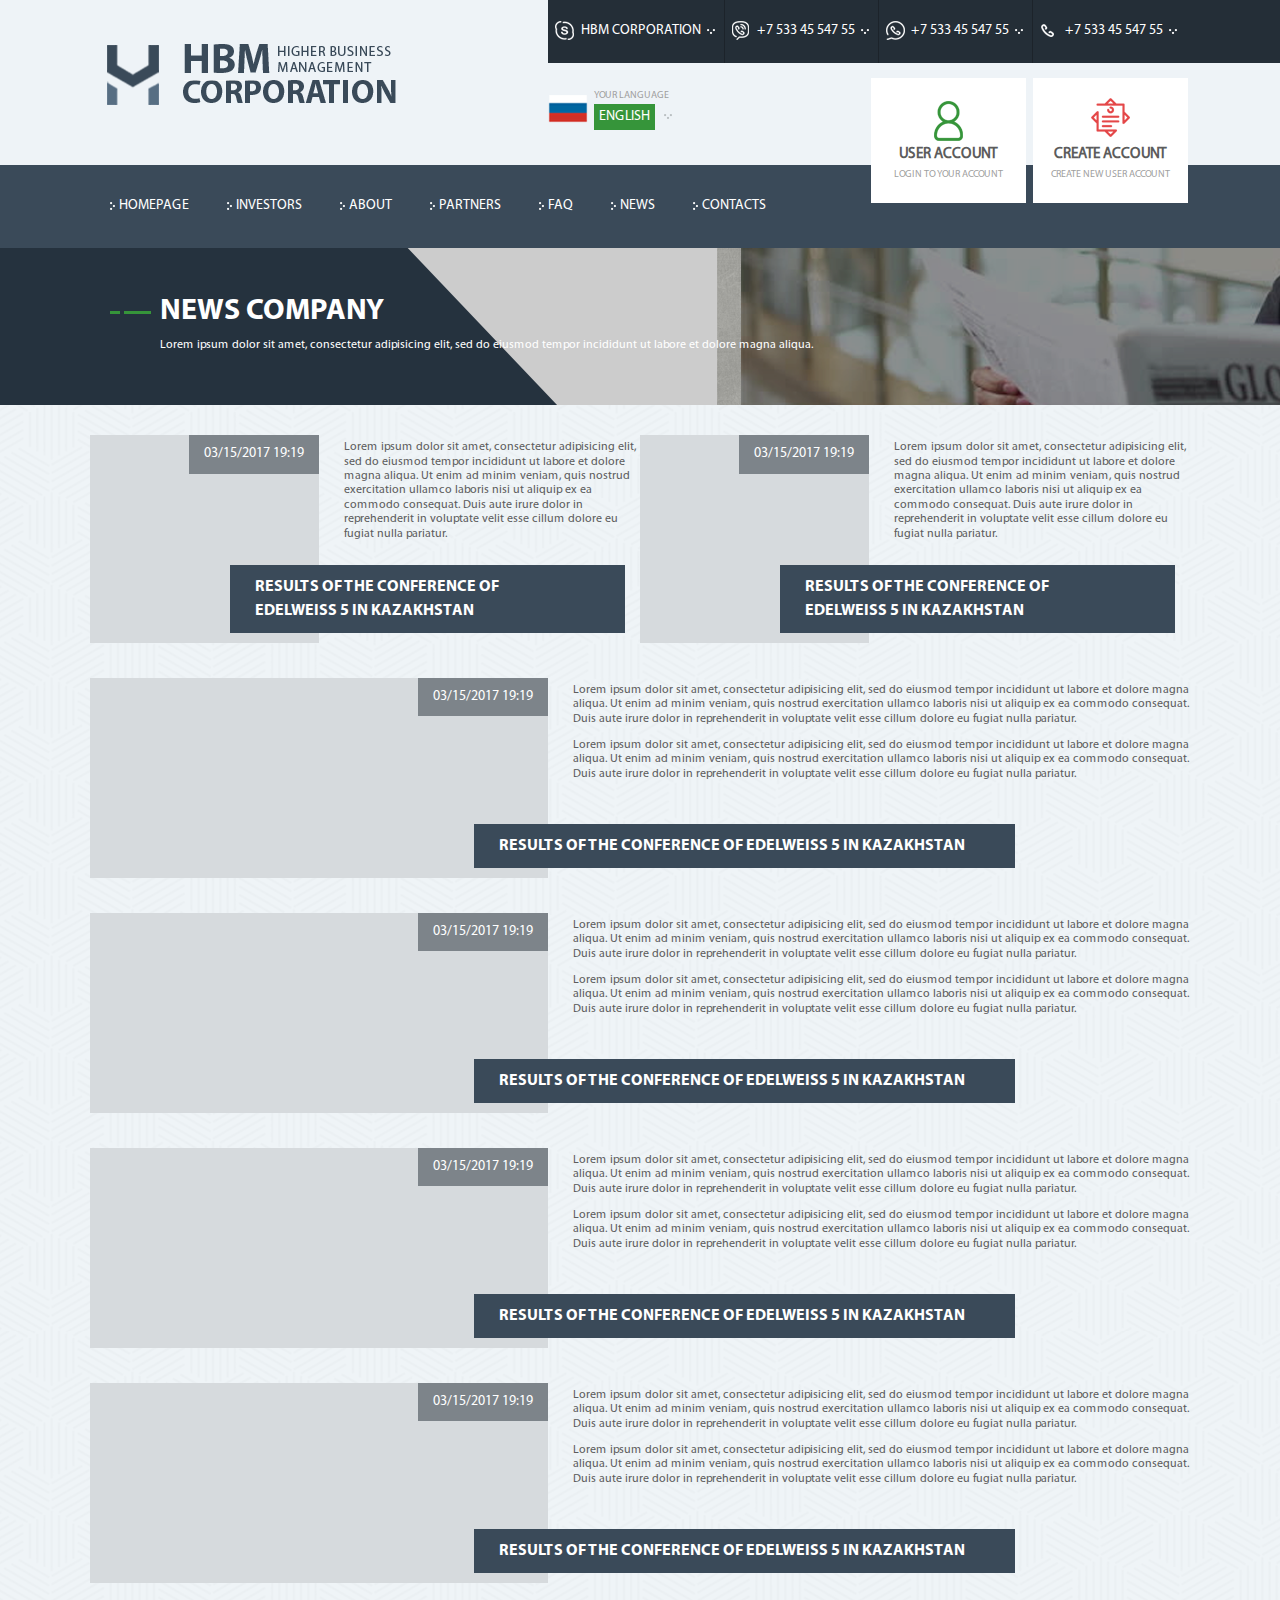
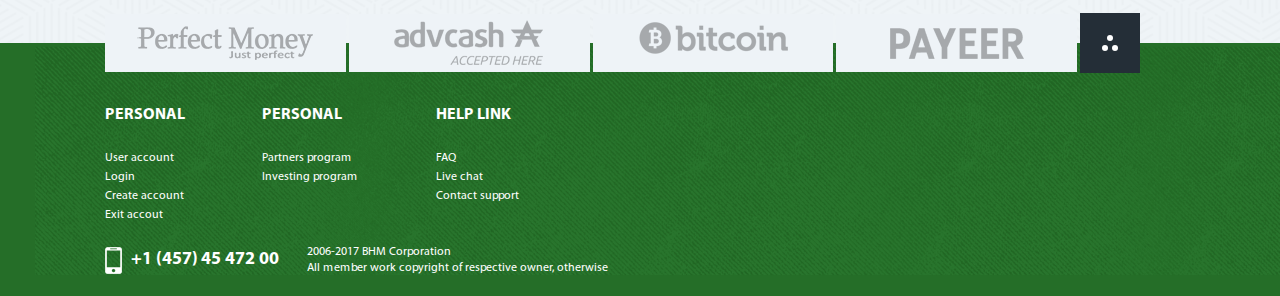
<file: index.html>
<!DOCTYPE html>
<!--[if lt IE 7 ]><html class="ie ie6" lang="en"> <![endif]-->
<!--[if IE 7 ]><html class="ie ie7" lang="en"> <![endif]-->
<!--[if IE 8 ]><html class="ie ie8" lang="en"> <![endif]-->
<!--[if (gte IE 9)|!(IE)]><!--><html lang="ru"> <!--<![endif]-->

<head>

	<meta charset="utf-8">

	<title>Главная</title>
	<meta name="description" content="">

	<link rel="shortcut icon" href="img/favicon/favicon.ico" type="image/x-icon">
	<link rel="apple-touch-icon" href="img/favicon/apple-touch-icon.png">
	<link rel="apple-touch-icon" sizes="72x72" href="img/favicon/apple-touch-icon-72x72.png">
	<link rel="apple-touch-icon" sizes="114x114" href="img/favicon/apple-touch-icon-114x114.png">

	<meta http-equiv="X-UA-Compatible" content="IE=edge">
	<meta name="viewport" content="width=device-width, initial-scale=1, maximum-scale=1">

	<link rel="stylesheet" href="css/bootstrap-grid.min.css">

	<link rel="stylesheet" href="css/fonts.css">
	<link rel="stylesheet" href="css/main.css">
	<link rel="stylesheet" href="css/media.css">

</head>

<body>


	<header id="header">
		<div id="header_main">
			<div class="container">
				<div class="row">
					<div class="col-md-5">
						<div class="header_logo">
							<img src="img/logo.png" alt="">
						</div>
					</div>
					<div class="col-md-7 paddingNull">
						<div class="header_right">

							<div class="header_contact">
								<ul>
									<li>
										<div class="header_contact_0">
											HBM CORPORATION
										</div>
										<div class="header_contact_1 skype_contact">
											<span>HBM CORPORATION</span>
											<div class="btn_wrap">
												<button>CALL SKYPE</button>
												<button>ADD THIS SKYPE</button>
											</div>
										</div>
									</li>
									<li>
										<div class="header_contact_0">
											+7 533 45 547 55
										</div>
										<div class="header_contact_1 phone_contact">
											<span>+7 533 45 547 55</span>
										</div>
									</li>
									<li>
										<div class="header_contact_0">
											+7 533 45 547 55
										</div>
										<div class="header_contact_1 phone_contact">
											<span>+7 533 45 547 55</span>
										</div>
									</li>
									<li>
										<div class="header_contact_0">
											+7 533 45 547 55
										</div>
										<div class="header_contact_1 phone_contact">
											<span>+7 533 45 547 55</span>
											<span>+7 533 45 547 55</span>
										</div>
									</li>
								</ul>
							</div>

							<div class="header_lang">
								<div class="img_lang">
									<img src="img/rus.png" alt="">
								</div>
								<div class="btn_lang">
									<span>YOUR LANGUAGE</span>
									<button>English</button>
								</div>
							</div>

							<div class="header_login">
								<div class="header_login_item header_user_acc">
									<a href="">
										<div class="img_log"></div>
										<b>User Account</b>
										<span>login to your account</span>
									</a>
								</div>
								<div class="header_login_item header_create_acc">
									<a href="">
										<div class="img_log"></div>
										<b>Create Account</b>
										<span>Create new user account</span>
									</a>
								</div>
							</div>

						</div>
					</div>
				</div>
			</div>

		</div>

		<div id="header_menu">
			<div class="container">
				<div class="row">
					<ul>
						<li><a href="">Homepage</a></li>
						<li><a href="">Investors</a></li>
						<li><a href="">About</a></li>
						<li><a href="">Partners</a></li>
						<li><a href="">FAQ</a></li>
						<li><a href="">News</a></li>
						<li><a href="">Contacts</a></li>
					</ul>
				</div>
			</div>
		</div>

	</header>

	<div id="page_title">
		<div class="bg_wrap">
			<img src="img/bgtitle/news.png" alt="">
			<div class="container">
				<div class="row">
					<div class="col-md-10">
						<div class="pad"></div>
						<h1>News company</h1>
						<p>Lorem ipsum dolor sit amet, consectetur adipisicing elit, sed do eiusmod tempor incididunt ut labore et dolore magna aliqua.</p>
					</div>
				</div>
			</div>
		</div>
	</div>


	<div class="main_content news_page"> 

		<div class="top_news">
			<div class="container">
				<div class="row">
					<div class="col-md-6">
						<div class="top_news_item">
							<div class="row">
								<div class="col-md-5 paddingNull">
									<div class="img_container">
										<img src="img/square.png" alt="">
										<div class="date_news">
											03/15/2017 19:19
										</div> 
									</div>
								</div>
								<div class="col-md-7 paddingNull">
									<div class="text_container">
										Lorem ipsum dolor sit amet, consectetur adipisicing elit, sed do eiusmod tempor incididunt ut labore et dolore magna aliqua. Ut enim ad minim veniam, quis nostrud exercitation ullamco laboris nisi ut aliquip ex ea commodo consequat. Duis aute irure dolor in reprehenderit in voluptate velit esse cillum dolore eu fugiat nulla pariatur.
									</div>
								</div>
								<div class="title_container ">
									Results of the conference of Edelweiss 5 in Kazakhstan
								</div>
							</div>
						</div>
					</div>
					<div class="col-md-6">
						<div class="top_news_item">
							<div class="row">
								<div class="col-md-5 paddingNull">
									<div class="img_container">
										<img src="img/square.png" alt="">
										<div class="date_news">
											03/15/2017 19:19
										</div> 
									</div>
								</div>
								<div class="col-md-7 paddingNull">
									<div class="text_container">
										Lorem ipsum dolor sit amet, consectetur adipisicing elit, sed do eiusmod tempor incididunt ut labore et dolore magna aliqua. Ut enim ad minim veniam, quis nostrud exercitation ullamco laboris nisi ut aliquip ex ea commodo consequat. Duis aute irure dolor in reprehenderit in voluptate velit esse cillum dolore eu fugiat nulla pariatur.
									</div>
								</div>
								<div class="title_container ">
									Results of the conference of Edelweiss 5 in Kazakhstan
								</div>
							</div>
						</div>
					</div>
				</div>
			</div>
		</div>

		<div class="main_news">
			<div class="container">
				<div class="row">
					<div class="col-md-12">

						<div class="main_news_item">
							<div class="row">
								<div class="col-md-5 paddingNull">
									<div class="img_container">
										<img src="img/square.png" alt="">
										<div class="date_news">
											03/15/2017 19:19
										</div> 
									</div>
								</div>
								<div class="col-md-7 paddingNull">
									<div class="text_container">
										<p>Lorem ipsum dolor sit amet, consectetur adipisicing elit, sed do eiusmod tempor incididunt ut labore et dolore magna aliqua. Ut enim ad minim veniam, quis nostrud exercitation ullamco laboris nisi ut aliquip ex ea commodo consequat. Duis aute irure dolor in reprehenderit in voluptate velit esse cillum dolore eu fugiat nulla pariatur.</p>
										<p>Lorem ipsum dolor sit amet, consectetur adipisicing elit, sed do eiusmod tempor incididunt ut labore et dolore magna aliqua. Ut enim ad minim veniam, quis nostrud exercitation ullamco laboris nisi ut aliquip ex ea commodo consequat. Duis aute irure dolor in reprehenderit in voluptate velit esse cillum dolore eu fugiat nulla pariatur.</p>
									</div>
								</div>
								<div class="title_container ">
									Results of the conference of Edelweiss 5 in Kazakhstan
								</div>
							</div>
						</div>

						<div class="main_news_item">
							<div class="row">
								<div class="col-md-5 paddingNull">
									<div class="img_container">
										<img src="img/square.png" alt="">
										<div class="date_news">
											03/15/2017 19:19
										</div> 
									</div>
								</div>
								<div class="col-md-7 paddingNull">
									<div class="text_container">
										<p>Lorem ipsum dolor sit amet, consectetur adipisicing elit, sed do eiusmod tempor incididunt ut labore et dolore magna aliqua. Ut enim ad minim veniam, quis nostrud exercitation ullamco laboris nisi ut aliquip ex ea commodo consequat. Duis aute irure dolor in reprehenderit in voluptate velit esse cillum dolore eu fugiat nulla pariatur.</p>
										<p>Lorem ipsum dolor sit amet, consectetur adipisicing elit, sed do eiusmod tempor incididunt ut labore et dolore magna aliqua. Ut enim ad minim veniam, quis nostrud exercitation ullamco laboris nisi ut aliquip ex ea commodo consequat. Duis aute irure dolor in reprehenderit in voluptate velit esse cillum dolore eu fugiat nulla pariatur.</p>
									</div>
								</div>
								<div class="title_container ">
									Results of the conference of Edelweiss 5 in Kazakhstan
								</div>
							</div>
						</div>

						<div class="main_news_item">
							<div class="row">
								<div class="col-md-5 paddingNull">
									<div class="img_container">
										<img src="img/square.png" alt="">
										<div class="date_news">
											03/15/2017 19:19
										</div> 
									</div>
								</div>
								<div class="col-md-7 paddingNull">
									<div class="text_container">
										<p>Lorem ipsum dolor sit amet, consectetur adipisicing elit, sed do eiusmod tempor incididunt ut labore et dolore magna aliqua. Ut enim ad minim veniam, quis nostrud exercitation ullamco laboris nisi ut aliquip ex ea commodo consequat. Duis aute irure dolor in reprehenderit in voluptate velit esse cillum dolore eu fugiat nulla pariatur.</p>
										<p>Lorem ipsum dolor sit amet, consectetur adipisicing elit, sed do eiusmod tempor incididunt ut labore et dolore magna aliqua. Ut enim ad minim veniam, quis nostrud exercitation ullamco laboris nisi ut aliquip ex ea commodo consequat. Duis aute irure dolor in reprehenderit in voluptate velit esse cillum dolore eu fugiat nulla pariatur.</p>
									</div>
								</div>
								<div class="title_container ">
									Results of the conference of Edelweiss 5 in Kazakhstan
								</div>
							</div>
						</div>

						<div class="main_news_item">
							<div class="row">
								<div class="col-md-5 paddingNull">
									<div class="img_container">
										<img src="img/square.png" alt="">
										<div class="date_news">
											03/15/2017 19:19
										</div> 
									</div>
								</div>
								<div class="col-md-7 paddingNull">
									<div class="text_container">
										<p>Lorem ipsum dolor sit amet, consectetur adipisicing elit, sed do eiusmod tempor incididunt ut labore et dolore magna aliqua. Ut enim ad minim veniam, quis nostrud exercitation ullamco laboris nisi ut aliquip ex ea commodo consequat. Duis aute irure dolor in reprehenderit in voluptate velit esse cillum dolore eu fugiat nulla pariatur.</p>
										<p>Lorem ipsum dolor sit amet, consectetur adipisicing elit, sed do eiusmod tempor incididunt ut labore et dolore magna aliqua. Ut enim ad minim veniam, quis nostrud exercitation ullamco laboris nisi ut aliquip ex ea commodo consequat. Duis aute irure dolor in reprehenderit in voluptate velit esse cillum dolore eu fugiat nulla pariatur.</p>
									</div>
								</div>
								<div class="title_container ">
									Results of the conference of Edelweiss 5 in Kazakhstan
								</div>
							</div>
						</div>

					</div>
				</div>
			</div>
		</div>
	</div>

	<footer class="footer_page">
		<div class="container">
			
			<div class="footer_payment">
				<div class="item_pay">
					<img src="img/payment/permoney.png" alt="">
				</div>
				<div class="item_pay">
					<img src="img/payment/advcash.png" alt="">
				</div>
				<div class="item_pay">
					<img src="img/payment/bitcoin.png" alt="">
				</div>
				<div class="item_pay">
					<img src="img/payment/payeer.png" alt="">
				</div>
				<button class="btn_pay">
					<span></span>
					<span></span>
					<span></span>
				</button>
			</div>

			<div class="footer_menu">
				<div class="footer_menu_item">
					<div class="footer_menu_item_title">Personal</div>
					<ul>
						<li><a href="">User account</a></li>
						<li><a href="">Login</a></li>
						<li><a href="">Create account</a></li>
						<li><a href="">Exit accout</a></li>
					</ul>
				</div>
				<div class="footer_menu_item">
					<div class="footer_menu_item_title">Personal</div>
					<ul>
						<li><a href="">Partners program</a></li>
						<li><a href="">Investing program</a></li>
					</ul>
				</div>
				<div class="footer_menu_item">
					<div class="footer_menu_item_title">Help link</div>
					<ul>
						<li><a href="">FAQ</a></li>
						<li><a href="">Live chat</a></li>
						<li><a href="">Contact support</a></li>
					</ul>
				</div>
			</div>

			<div class="footer_contact">
				<div class="footer_phone">
					<img src="img/phone_icon.png" alt="">
					+1 (457) 45 472 00
				</div>
				<div class="footer_copyright">
					<span>2006-2017 BHM Corporation</span>
					<span>All member work copyright of respective owner, otherwise</span>
				</div>
			</div>

		</div>
	</footer>
	
	<div class="hidden"></div>

	<!--[if lt IE 9]>
	<script src="libs/html5shiv/es5-shim.min.js"></script>
	<script src="libs/html5shiv/html5shiv.min.js"></script>
	<script src="libs/html5shiv/html5shiv-printshiv.min.js"></script>
	<script src="libs/respond/respond.min.js"></script>
	<![endif]-->
	
	<script src="libs/jquery/jquery-1.11.2.min.js"></script>
	
	<script src="js/common.js"></script>
	
</body>
</html>
</file>
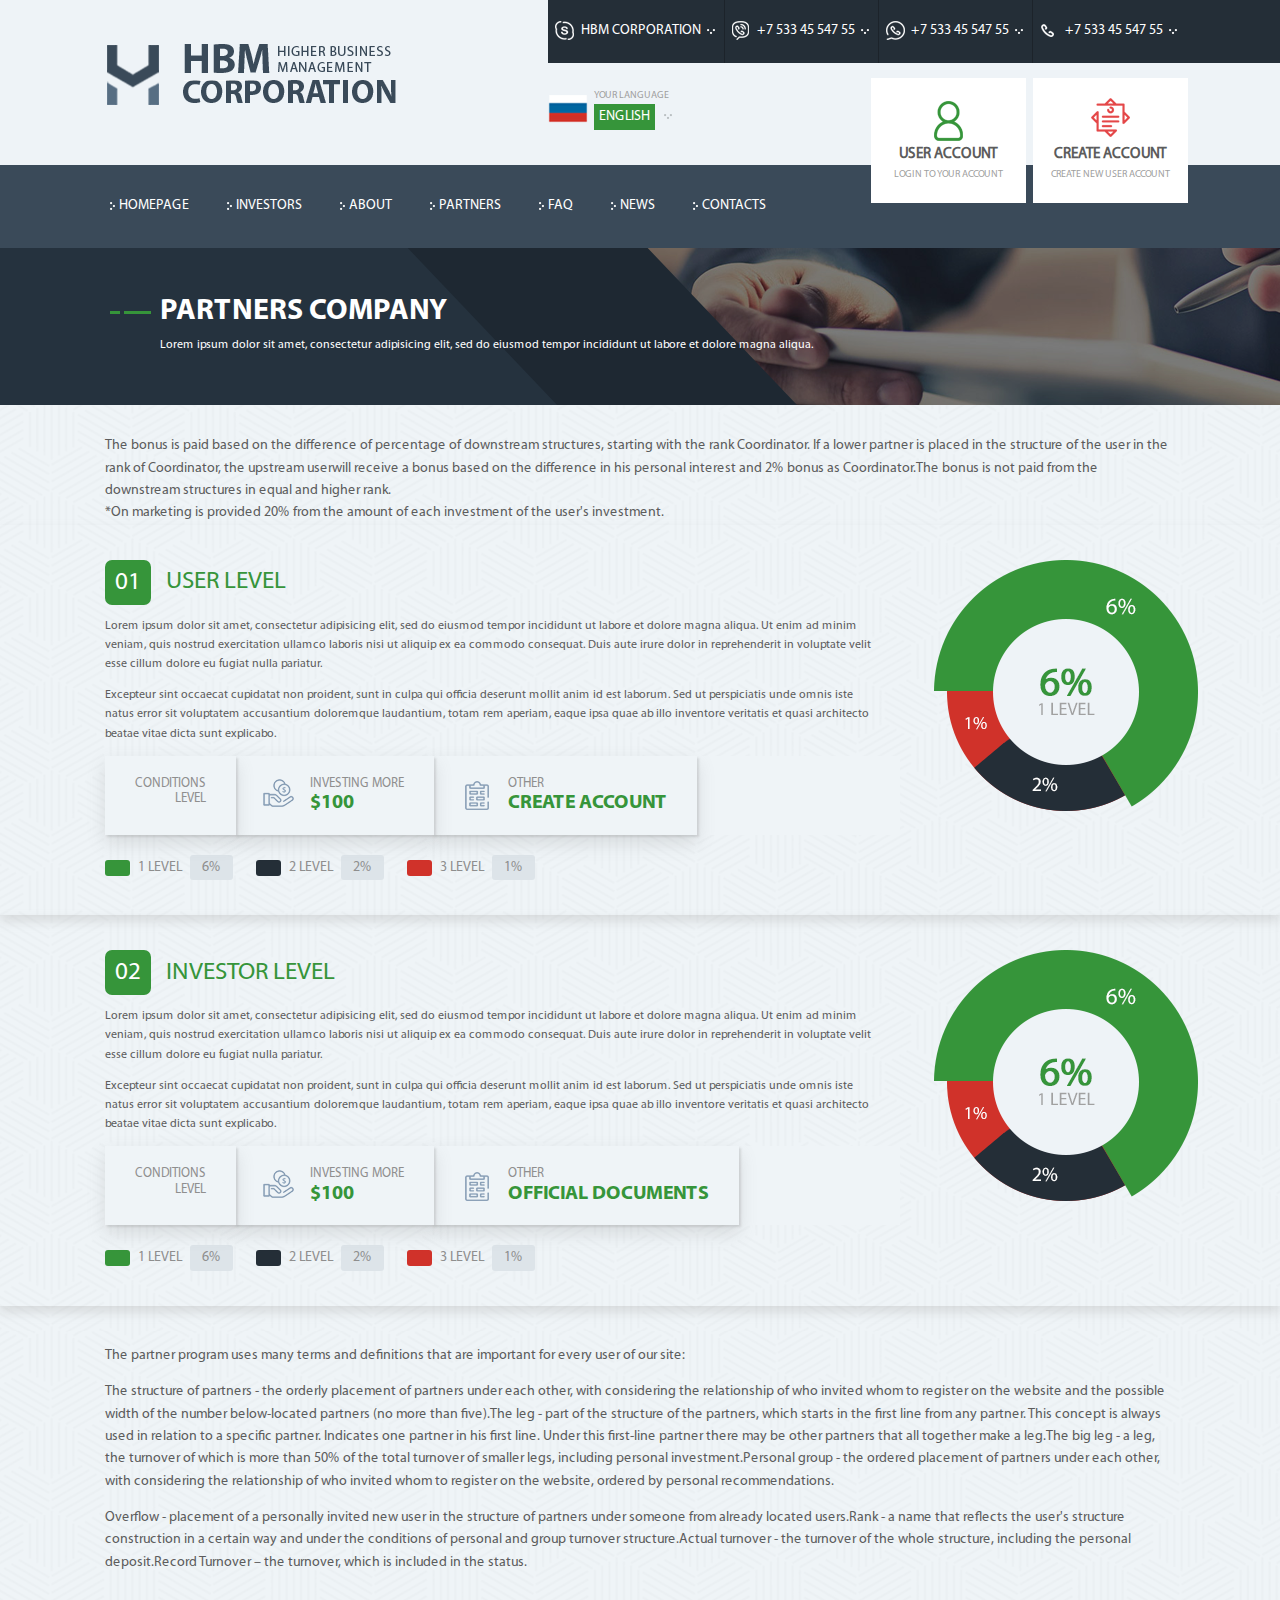
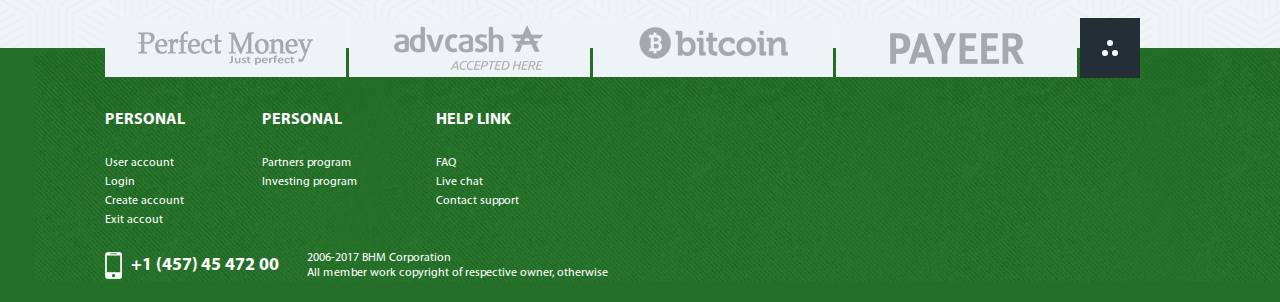
<file: partners.html>
<!DOCTYPE html>
<!--[if lt IE 7 ]><html class="ie ie6" lang="en"> <![endif]-->
<!--[if IE 7 ]><html class="ie ie7" lang="en"> <![endif]-->
<!--[if IE 8 ]><html class="ie ie8" lang="en"> <![endif]-->
<!--[if (gte IE 9)|!(IE)]><!--><html lang="ru"> <!--<![endif]-->

<head>

	<meta charset="utf-8">

	<title>Главная</title>
	<meta name="description" content="">

	<link rel="shortcut icon" href="img/favicon/favicon.ico" type="image/x-icon">
	<link rel="apple-touch-icon" href="img/favicon/apple-touch-icon.png">
	<link rel="apple-touch-icon" sizes="72x72" href="img/favicon/apple-touch-icon-72x72.png">
	<link rel="apple-touch-icon" sizes="114x114" href="img/favicon/apple-touch-icon-114x114.png">

	<meta http-equiv="X-UA-Compatible" content="IE=edge">
	<meta name="viewport" content="width=device-width, initial-scale=1, maximum-scale=1">

	<link rel="stylesheet" href="css/bootstrap-grid.min.css">

	<link rel="stylesheet" href="css/fonts.css">
	<link rel="stylesheet" href="css/main.css">
	<link rel="stylesheet" href="css/media.css">

</head>

<body>


	<header id="header">
		<div id="header_main">
			<div class="container">
				<div class="row">
					<div class="col-md-5">
						<div class="header_logo">
							<img src="img/logo.png" alt="">
						</div>
					</div>
					<div class="col-md-7 paddingNull">
						<div class="header_right">

							<div class="header_contact">
								<ul>
									<li>
										<div class="header_contact_0">
											HBM CORPORATION
										</div>
										<div class="header_contact_1 skype_contact">
											<span>HBM CORPORATION</span>
											<div class="btn_wrap">
												<button>CALL SKYPE</button>
												<button>ADD THIS SKYPE</button>
											</div>
										</div>
									</li>
									<li>
										<div class="header_contact_0">
											+7 533 45 547 55
										</div>
										<div class="header_contact_1 phone_contact">
											<span>+7 533 45 547 55</span>
										</div>
									</li>
									<li>
										<div class="header_contact_0">
											+7 533 45 547 55
										</div>
										<div class="header_contact_1 phone_contact">
											<span>+7 533 45 547 55</span>
										</div>
									</li>
									<li>
										<div class="header_contact_0">
											+7 533 45 547 55
										</div>
										<div class="header_contact_1 phone_contact">
											<span>+7 533 45 547 55</span>
											<span>+7 533 45 547 55</span>
										</div>
									</li>
								</ul>
							</div>

							<div class="header_lang">
								<div class="img_lang">
									<img src="img/rus.png" alt="">
								</div>
								<div class="btn_lang">
									<span>YOUR LANGUAGE</span>
									<button>English</button>
								</div>
							</div>

							<div class="header_login">
								<div class="header_login_item header_user_acc">
									<a href="">
										<div class="img_log"></div>
										<b>User Account</b>
										<span>login to your account</span>
									</a>
								</div>
								<div class="header_login_item header_create_acc">
									<a href="">
										<div class="img_log"></div>
										<b>Create Account</b>
										<span>Create new user account</span>
									</a>
								</div>
							</div>

						</div>
					</div>
				</div>
			</div>

		</div>

		<div id="header_menu">
			<div class="container">
				<div class="row">
					<ul>
						<li><a href="">Homepage</a></li>
						<li><a href="">Investors</a></li>
						<li><a href="">About</a></li>
						<li><a href="">Partners</a></li>
						<li><a href="">FAQ</a></li>
						<li><a href="">News</a></li>
						<li><a href="">Contacts</a></li>
					</ul>
				</div>
			</div>
		</div>

	</header>

	<div id="page_title">
		<div class="bg_wrap">
			<img src="img/bg_titles/partners.png" alt="">
			<div class="container">
				<div class="row">
					<div class="col-md-10">
						<div class="pad"></div>
						<h1>partners company</h1>
						<p>Lorem ipsum dolor sit amet, consectetur adipisicing elit, sed do eiusmod tempor incididunt ut labore et dolore magna aliqua.</p>
					</div>
				</div>
			</div>
		</div>
	</div>


	<div class="main_content partners_page"> 

		<div class="wrap_top_text">
			<div class="container">
				<div class="row">
					<div class="col-md-12">
						<p>The bonus is paid based on the difference of percentage of downstream structures, starting with the rank Coordinator. If a lower partner is placed in the structure of the user in the rank of Coordinator, the upstream userwill receive a bonus based on the difference in his personal interest and 2% bonus as Coordinator.The bonus is not paid from the downstream structures in equal and higher rank.</p>
						<p>*On marketing is provided 20% from the amount of each investment of the user's investment.</p>
					</div>
				</div>
			</div>
		</div>

		<div class="partner_levels">

			<div class="partner_level_item">
				<div class="container">
					<div class="row">
						<div class="col-md-9">

							<div class="partner_level_item_main">

								<div class="level_item_title">
									<div class="number_level">
										<span>01</span>
									</div>
									<div class="title_level">
										User level
									</div>
								</div>

								<div class="level_item_description">
									<p>Lorem ipsum dolor sit amet, consectetur adipisicing elit, sed do eiusmod tempor incididunt ut labore et dolore magna aliqua. Ut enim ad minim veniam, quis nostrud exercitation ullamco laboris nisi ut aliquip ex ea commodo consequat. Duis aute irure dolor in reprehenderit in voluptate velit esse cillum dolore eu fugiat nulla pariatur.</p>
									<p>Excepteur sint occaecat cupidatat non proident, sunt in culpa qui officia deserunt mollit anim id est laborum. Sed ut perspiciatis unde omnis iste natus error sit voluptatem accusantium doloremque laudantium, totam rem aperiam, eaque ipsa quae ab illo inventore veritatis et quasi architecto beatae vitae dicta sunt explicabo. </p>
								</div>

								<div class="level_item_condition">
									<div class="block_cond first_block_cond">
										Conditions<br>level
									</div>
									<div class="block_cond second_block_cond">
										Investing more <span>$100</span>
									</div>
									<div class="block_cond third_block_cond">
										other <span>create account</span>
									</div>
								</div>

								<div class="level_item_listlevel">
									<ul>
										<li>
											<div class="color_block first_level"></div>
											<span>1 level</span>
											<div class="precent_block">6%</div>
										</li>
										<li>
											<div class="color_block second_level"></div>
											<span>2 level</span>
											<div class="precent_block">2%</div>
										</li>
										<li>
											<div class="color_block third_block"></div>
											<span>3 level</span>
											<div class="precent_block">1%</div>
										</li>
									</ul>
								</div>

							</div>

						</div>
						<div class="col-md-3">
							<div class="level_item_diagram">
								<img src="img/curcle_diagram.png" alt="">
							</div>
						</div>
					</div>
				</div>
			</div>

			<div class="partner_level_item">
				<div class="container">
					<div class="row">
						<div class="col-md-9">

							<div class="partner_level_item_main">

								<div class="level_item_title">
									<div class="number_level">
										<span>02</span>
									</div>
									<div class="title_level">
										Investor level
									</div>
								</div>

								<div class="level_item_description">
									<p>Lorem ipsum dolor sit amet, consectetur adipisicing elit, sed do eiusmod tempor incididunt ut labore et dolore magna aliqua. Ut enim ad minim veniam, quis nostrud exercitation ullamco laboris nisi ut aliquip ex ea commodo consequat. Duis aute irure dolor in reprehenderit in voluptate velit esse cillum dolore eu fugiat nulla pariatur.</p>
									<p>Excepteur sint occaecat cupidatat non proident, sunt in culpa qui officia deserunt mollit anim id est laborum. Sed ut perspiciatis unde omnis iste natus error sit voluptatem accusantium doloremque laudantium, totam rem aperiam, eaque ipsa quae ab illo inventore veritatis et quasi architecto beatae vitae dicta sunt explicabo. </p>
								</div>

								<div class="level_item_condition">
									<div class="block_cond first_block_cond">
										Conditions<br>level
									</div>
									<div class="block_cond second_block_cond">
										Investing more <span>$100</span>
									</div>
									<div class="block_cond third_block_cond">
										other <span>official documents</span>
									</div>
								</div>

								<div class="level_item_listlevel">
									<ul>
										<li>
											<div class="color_block first_level"></div>
											<span>1 level</span>
											<div class="precent_block">6%</div>
										</li>
										<li>
											<div class="color_block second_level"></div>
											<span>2 level</span>
											<div class="precent_block">2%</div>
										</li>
										<li>
											<div class="color_block third_block"></div>
											<span>3 level</span>
											<div class="precent_block">1%</div>
										</li>
									</ul>
								</div>

							</div>

						</div>
						<div class="col-md-3">
							<div class="level_item_diagram">
								<img src="img/curcle_diagram.png" alt="">
							</div>
						</div>
					</div>
				</div>
			</div>
		
		</div>

		<div class="partners_text">
			<div class="container">
				<p>The partner program uses many terms and definitions that are important for every user of our site:</p>
					<p>The structure of partners - the orderly placement of partners under each other, with considering the relationship of who invited whom to register on the website and the possible width of the number below-located partners (no more than five).The leg - part of the structure of the partners, which starts in the first line from any partner. This concept is always used in relation to a specific partner. Indicates one partner in his first line. Under this first-line partner there may be other partners that all together make a leg.The big leg - a leg, the turnover of which is more than 50% of the total turnover of smaller legs, including personal investment.Personal group - the ordered placement of partners under each other, with considering the relationship of who invited whom to register on the website, ordered by personal recommendations. 
					<p>Overflow - placement of a personally invited new user in the structure of partners under someone from already located users.Rank - a name that reflects the user's structure construction in a certain way and under the conditions of personal and group turnover structure.Actual turnover - the turnover of the whole structure, including the personal deposit.Record Turnover – the turnover, which is included in the status.</p>
			</div>
		</div>
	
	</div>

	<footer class="footer_page">
		<div class="container">
			
			<div class="footer_payment">
				<div class="item_pay">
					<img src="img/payment/permoney.png" alt="">
				</div>
				<div class="item_pay">
					<img src="img/payment/advcash.png" alt="">
				</div>
				<div class="item_pay">
					<img src="img/payment/bitcoin.png" alt="">
				</div>
				<div class="item_pay">
					<img src="img/payment/payeer.png" alt="">
				</div>
				<button class="btn_pay">
					<span></span>
					<span></span>
					<span></span>
				</button>
			</div>

			<div class="footer_menu">
				<div class="footer_menu_item">
					<div class="footer_menu_item_title">Personal</div>
					<ul>
						<li><a href="">User account</a></li>
						<li><a href="">Login</a></li>
						<li><a href="">Create account</a></li>
						<li><a href="">Exit accout</a></li>
					</ul>
				</div>
				<div class="footer_menu_item">
					<div class="footer_menu_item_title">Personal</div>
					<ul>
						<li><a href="">Partners program</a></li>
						<li><a href="">Investing program</a></li>
					</ul>
				</div>
				<div class="footer_menu_item">
					<div class="footer_menu_item_title">Help link</div>
					<ul>
						<li><a href="">FAQ</a></li>
						<li><a href="">Live chat</a></li>
						<li><a href="">Contact support</a></li>
					</ul>
				</div>
			</div>

			<div class="footer_contact">
				<div class="footer_phone">
					<img src="img/phone_icon.png" alt="">
					+1 (457) 45 472 00
				</div>
				<div class="footer_copyright">
					<span>2006-2017 BHM Corporation</span>
					<span>All member work copyright of respective owner, otherwise</span>
				</div>
			</div>

		</div>
	</footer>
	
	<div class="hidden"></div>

	<!--[if lt IE 9]>
	<script src="libs/html5shiv/es5-shim.min.js"></script>
	<script src="libs/html5shiv/html5shiv.min.js"></script>
	<script src="libs/html5shiv/html5shiv-printshiv.min.js"></script>
	<script src="libs/respond/respond.min.js"></script>
	<![endif]-->
	
	<script src="libs/jquery/jquery-1.11.2.min.js"></script>
	
	<script src="js/common.js"></script>
	
</body>
</html>
</file>
<file: css/fonts.css>
@font-face {
  font-family: "MyriadProRegular";
  font-style: normal;
  font-weight: normal;
  src: url("../fonts/MyriadPro-Regular/MyriadPro-Regular.eot?#iefix") format("embedded-opentype"), url("../fonts/MyriadPro-Regular/MyriadPro-Regular.woff") format("woff"), url("../fonts/MyriadPro-Regular/MyriadPro-Regular.ttf") format("truetype"); }
@font-face {
  font-family: "MyriadProBold";
  font-style: normal;
  font-weight: normal;
  src: url("../fonts/MyriadPro-Bold/MyriadPro-Bold.eot?#iefix") format("embedded-opentype"), url("../fonts/MyriadPro-Bold/MyriadPro-Bold.woff") format("woff"), url("../fonts/MyriadPro-Bold/MyriadPro-Bold.ttf") format("truetype"); }
</file>
<file: css/main.css>
body {
  font-family: "MyriadProRegular", sans-serif;
  font-weight: normal;
  font-size: 14px;
  min-width: 320px;
  position: relative;
  line-height: 1.6;
  -webkit-font-smoothing: antialiased;
  overflow-x: hidden;
  color: #5c5c5c; }

body input:focus:required:invalid,
body textarea:focus:required:invalid {
  color: red; }

body input:required:valid,
body textarea:required:valid {
  color: green; }

.hidden {
  display: none; }

/*MAIN */
ul {
  padding: 0;
  list-style-type: none;
  margin: 0; }

.paddingNull {
  padding: 0; }

.wrap_top_text p {
  margin: 0; }

/*MAIN */
/*EXTENDS */
.inlineMid, .contactImg:before, .header_contact li:first-child .header_contact_0:before, .header_contact li:nth-child(2) .header_contact_0:before, .header_contact li:nth-child(3) .header_contact_0:before, .header_contact li:last-child .header_contact_0:before, .header_contact li .skype_contact span:before, .header_contact li .phone_contact span:before, .header_contact li, .header_contact li .header_contact_0:after, .header_lang .img_lang, .header_lang .btn_lang, .header_lang .btn_lang:after, #header_menu ul li:before, #header_menu ul li a, .footer_page .footer_payment .item_pay, .footer_page .footer_payment .btn_pay, .partner_levels .partner_level_item .level_item_title .number_level, .partner_levels .partner_level_item .level_item_title .title_level, .partner_levels .partner_level_item .level_item_listlevel ul li, .partner_levels .partner_level_item .level_item_listlevel ul li .color_block, .partner_levels .partner_level_item .level_item_listlevel ul li span, .partner_levels .partner_level_item .level_item_listlevel ul li .precent_block {
  vertical-align: middle;
  display: inline-block; }

.bgimg, .header_contact li .header_contact_0:after, .header_lang .btn_lang:after, #header_menu ul li:before {
  background-position: center;
  background-repeat: no-repeat; }

.contactImg:before, .header_contact li:first-child .header_contact_0:before, .header_contact li:nth-child(2) .header_contact_0:before, .header_contact li:nth-child(3) .header_contact_0:before, .header_contact li:last-child .header_contact_0:before, .header_contact li .skype_contact span:before, .header_contact li .phone_contact span:before {
  content: "";
  width: 22px;
  height: 22px;
  margin-right: 3px;
  background-image: url(../img/spriteTop.png);
  background-position: 0 0; }

/*EXTENDS */
/*VAR COLORS */
/*END VAR COLORS */
/*HEADER */
header#header {
  overflow: hidden; }

#header_main {
  background-color: #eef3f7;
  padding-bottom: 35px;
  position: relative; }

.header_logo {
  padding-top: 40px; }

.header_contact {
  background-color: #242e37;
  position: relative; }
  .header_contact:after {
    content: "";
    position: absolute;
    height: 100%;
    width: 100%;
    right: -99%;
    top: 0;
    background-color: #242e37; }
  .header_contact li {
    color: #fff;
    margin-right: -4px;
    position: relative;
    cursor: pointer; }
    .header_contact li .header_contact_0 {
      padding: 20px 5px;
      border-right: 1px solid #1c232a; }
      .header_contact li .header_contact_0:after {
        content: "";
        width: 15px;
        height: 15px;
        background-image: url(../img/ellipsis.png); }
    .header_contact li:first-child .header_contact_0:before {
      background-position: -7px -11px; }
    .header_contact li:nth-child(2) .header_contact_0:before {
      background-position: -53px -11px; }
    .header_contact li:nth-child(3) .header_contact_0:before {
      background-position: -98px -11px; }
    .header_contact li:last-child .header_contact_0:before {
      background-position: -144px -11px; }
    .header_contact li .header_contact_1 {
      position: absolute;
      top: 100%;
      left: 0;
      right: 0;
      width: 100%;
      opacity: 0;
      z-index: -100;
      -webkit-transition: all 0.2s ease;
              transition: all 0.2s ease;
      background-color: #212931;
      padding: 5px 10px; }
      .header_contact li .header_contact_1 .btn_wrap {
        font-size: 10px;
        margin-top: 5px; }
        .header_contact li .header_contact_1 .btn_wrap button:first-child {
          border: none;
          background-color: #36953a; }
        .header_contact li .header_contact_1 .btn_wrap button:last-child {
          border: 1px solid #1e252c;
          background-color: transparent; }
    .header_contact li .skype_contact span:before {
      background-position: -7px -11px; }
    .header_contact li .phone_contact span {
      padding: 10px 0;
      display: block; }
      .header_contact li .phone_contact span:first-child {
        background-color: #212931; }
      .header_contact li .phone_contact span:before {
        background-position: -53px -11px; }
    .header_contact li:hover .header_contact_1 {
      z-index: 10;
      opacity: 1; }

.header_lang {
  padding-top: 25px; }
  .header_lang .img_lang {
    width: 38px;
    margin-right: 5px; }
  .header_lang .btn_lang {
    text-transform: uppercase;
    position: relative; }
    .header_lang .btn_lang span {
      display: block;
      font-size: 10px;
      color: #9f9f9f; }
    .header_lang .btn_lang button {
      border: none;
      color: #fff;
      text-transform: uppercase;
      padding: 2px 5px;
      background-color: #36953a; }
    .header_lang .btn_lang:after {
      content: "";
      background-image: url(../img/ellipsis_grey.png);
      width: 20px;
      height: 20px; }

.header_login {
  position: absolute;
  right: 0;
  top: 60%; }
  .header_login .header_login_item {
    background-color: #fff;
    padding: 20px 15px;
    width: 155px;
    display: inline-block;
    margin: 0 2px; }
    .header_login .header_login_item .img_log {
      width: 45px;
      height: 45px;
      margin: auto;
      background-image: url(../img/spriteLog.png); }
    .header_login .header_login_item a {
      text-decoration: none;
      text-align: center;
      text-transform: uppercase; }
      .header_login .header_login_item a b {
        color: #5c5c5c;
        font-size: 15px;
        display: block; }
      .header_login .header_login_item a span {
        color: #9f9f9f;
        font-size: 10px;
        display: block; }
    .header_login .header_login_item:hover {
      background-color: #d0322a; }
      .header_login .header_login_item:hover a b {
        color: #fff; }
      .header_login .header_login_item:hover a span {
        color: #fff; }
  .header_login .header_user_acc .img_log {
    background-position: 2px -86px; }
  .header_login .header_create_acc .img_log {
    background-position: 2px -43px; }
  .header_login .header_create_acc:hover .img_log {
    background-position: 2px 2px; }

#header_menu {
  background-color: #3a4a59; }
  #header_menu ul li {
    display: inline-block;
    padding: 30px 15px; }
    #header_menu ul li:hover {
      background-color: #36953a; }
    #header_menu ul li:before {
      content: "";
      background-image: url(../img/ellipsis.png);
      width: 14px;
      height: 14px;
      -webkit-transform: rotate(-90deg);
          -ms-transform: rotate(-90deg);
              transform: rotate(-90deg); }
    #header_menu ul li a {
      color: #fff;
      text-decoration: none;
      text-transform: uppercase; }

/*END HEADER */
/*FOOTER */
.footer_page {
  background-image: url(../img/footerBg.png);
  background-repeat: no-repeat;
  background-size: cover;
  padding-bottom: 20px; }
  .footer_page .footer_payment {
    position: relative;
    top: -30px; }
    .footer_page .footer_payment .item_pay {
      background-color: #eef3f7;
      padding: 5px 15px;
      width: 22.5%; }
      .footer_page .footer_payment .item_pay img {
        display: block;
        margin: auto; }
    .footer_page .footer_payment .btn_pay {
      background-color: #242e37;
      border: none;
      width: 60px;
      height: 60px;
      position: relative; }
      .footer_page .footer_payment .btn_pay span {
        width: 6px;
        height: 6px;
        background-color: #fff;
        border-radius: 50%;
        position: absolute; }
        .footer_page .footer_payment .btn_pay span:first-child {
          left: 27px;
          top: 22px; }
        .footer_page .footer_payment .btn_pay span:nth-child(2) {
          left: 22px;
          top: 32px; }
        .footer_page .footer_payment .btn_pay span:last-child {
          right: 22px;
          top: 32px; }
  .footer_page .footer_menu {
    color: #fff; }
    .footer_page .footer_menu .footer_menu_item {
      display: inline-block;
      vertical-align: top; }
      .footer_page .footer_menu .footer_menu_item .footer_menu_item_title {
        font-size: 16px;
        font-family: "MyriadProBold";
        text-transform: uppercase; }
      .footer_page .footer_menu .footer_menu_item ul {
        margin-top: 20px;
        margin-right: 75px; }
        .footer_page .footer_menu .footer_menu_item ul li {
          font-size: 12px; }
          .footer_page .footer_menu .footer_menu_item ul li a {
            color: #fff; }
  .footer_page .footer_contact {
    color: #fff;
    margin-top: 20px; }
    .footer_page .footer_contact .footer_phone {
      display: inline-block;
      vertical-align: middle;
      font-size: 18px;
      font-family: "MyriadProBold";
      margin-right: 25px; }
      .footer_page .footer_contact .footer_phone img {
        margin-right: 5px; }
    .footer_page .footer_contact .footer_copyright {
      display: inline-block;
      vertical-align: middle;
      font-size: 12px;
      line-height: 1.3; }
      .footer_page .footer_contact .footer_copyright span {
        display: block; }

/*END FOOTER */
#page_title .bg_wrap {
  position: relative; }
  #page_title .bg_wrap img {
    position: absolute;
    -webkit-filter: brightness(0.8);
            filter: brightness(0.8); }
  #page_title .bg_wrap .container .row .col-md-10 {
    background: url(../img/pageTitlePad.png) no-repeat;
    height: 157px;
    color: #fff;
    padding-left: 70px; }
    #page_title .bg_wrap .container .row .col-md-10:before {
      content: "";
      position: absolute;
      width: 1000px;
      height: 157px;
      background-color: #25323e;
      display: inline-block;
      left: -1000px; }
    #page_title .bg_wrap .container .row .col-md-10 h1 {
      font-family: "MyriadProBold";
      font-size: 30px;
      margin-bottom: 0;
      margin-top: 40px;
      position: relative;
      text-transform: uppercase; }
      #page_title .bg_wrap .container .row .col-md-10 h1:before {
        content: "";
        background-image: url(../img/titleGreenBefore.png);
        display: inline-block;
        vertical-align: middle;
        width: 41px;
        height: 3px;
        left: -50px;
        top: 23px;
        position: absolute; }
    #page_title .bg_wrap .container .row .col-md-10 p {
      font-size: 12px;
      margin-top: 0; }

.main_content {
  background-image: url(../img/bgOverlay.png);
  background-repeat: repeat-y;
  background-color: #eef3f7;
  padding-top: 30px;
  padding-bottom: 60px; }

/*NEWS PAGE */
.top_news_item {
  position: relative; }
  .top_news_item .img_container {
    overflow: hidden; }
    .top_news_item .img_container img {
      width: 100%;
      display: block; }
    .top_news_item .img_container .date_news {
      background-color: rgba(36, 46, 55, 0.5);
      padding: 8px 15px;
      position: absolute;
      right: 0;
      color: #fff;
      top: 0; }
  .top_news_item .text_container {
    padding-left: 25px;
    line-height: 1.2;
    font-size: 12px;
    padding-top: 5px; }
  .top_news_item .title_container {
    background-color: #3a4a59;
    padding: 10px 50px 10px 25px;
    position: absolute;
    right: 0;
    bottom: 10px;
    color: #fff;
    font-size: 16px;
    text-transform: uppercase;
    max-width: 395px;
    line-height: 1.5;
    font-family: "MyriadProBold"; }

.main_news_item {
  position: relative;
  margin-top: 35px; }
  .main_news_item .img_container {
    overflow: hidden;
    height: 200px; }
    .main_news_item .img_container img {
      width: 100%;
      display: block; }
    .main_news_item .img_container .date_news {
      background-color: rgba(36, 46, 55, 0.5);
      padding: 8px 15px;
      position: absolute;
      right: 0;
      color: #fff;
      top: 0; }
  .main_news_item .text_container {
    padding-left: 25px;
    line-height: 1.2;
    font-size: 12px;
    padding-top: 5px; }
    .main_news_item .text_container p {
      margin-top: 0; }
  .main_news_item .title_container {
    background-color: #3a4a59;
    padding: 10px 50px 10px 25px;
    position: absolute;
    right: 15%;
    bottom: 10px;
    color: #fff;
    font-size: 16px;
    text-transform: uppercase;
    font-family: "MyriadProBold";
    line-height: 1.5; }

/*END NEWS PAGE */
/*PARTNERS PAGE */
.partner_levels .partner_level_item {
  padding: 35px 0;
  box-shadow: 0px 6px 10px rgba(171, 171, 171, 0.35); }
  .partner_levels .partner_level_item .level_item_title {
    font-size: 25px; }
    .partner_levels .partner_level_item .level_item_title .number_level {
      border-radius: 7px;
      background-color: #36953a; }
      .partner_levels .partner_level_item .level_item_title .number_level span {
        color: #fff;
        padding: 10px;
        display: block;
        line-height: 1; }
    .partner_levels .partner_level_item .level_item_title .title_level {
      color: #36953a;
      text-transform: uppercase;
      margin-left: 10px; }
  .partner_levels .partner_level_item .level_item_description {
    font-size: 12px;
    padding-right: 25px; }
  .partner_levels .partner_level_item .level_item_condition {
    text-transform: uppercase;
    background-color: #eff4f7; }
    .partner_levels .partner_level_item .level_item_condition .block_cond {
      display: inline-block;
      vertical-align: middle;
      padding: 20px 30px;
      background-color: #eff4f7;
      font-size: 13px;
      height: 79px;
      line-height: 1.2;
      box-shadow: 2px 2px 2px rgba(105, 105, 105, 0.18), 0px 8px 17px rgba(105, 105, 105, 0.18);
      margin-right: -4px;
      position: relative;
      color: #8f8f8f; }
      .partner_levels .partner_level_item .level_item_condition .block_cond span {
        display: block;
        color: #36953a;
        font-family: "MyriadProBold";
        font-size: 20px; }
    .partner_levels .partner_level_item .level_item_condition .first_block_cond {
      text-align: right;
      z-index: 12; }
    .partner_levels .partner_level_item .level_item_condition .second_block_cond {
      padding-left: 75px;
      background-image: url(../img/hand_icon.png);
      background-repeat: no-repeat;
      background-position: 25px center;
      z-index: 11; }
    .partner_levels .partner_level_item .level_item_condition .third_block_cond {
      padding-left: 75px;
      background-image: url(../img/form_icon.png);
      background-repeat: no-repeat;
      background-position: 25px center;
      z-index: 10; }
  .partner_levels .partner_level_item .level_item_listlevel {
    margin-top: 20px;
    color: #8e8e8e;
    text-transform: uppercase;
    line-height: 1.1; }
    .partner_levels .partner_level_item .level_item_listlevel ul li {
      margin-right: 20px; }
      .partner_levels .partner_level_item .level_item_listlevel ul li .color_block {
        width: 25px;
        height: 16px;
        border-radius: 3px;
        margin-right: 5px; }
      .partner_levels .partner_level_item .level_item_listlevel ul li .precent_block {
        margin-left: 5px;
        background-color: #dde4e9;
        border-radius: 3px;
        padding: 5px 12px; }
      .partner_levels .partner_level_item .level_item_listlevel ul li .first_level.color_block {
        background-color: #36953a; }
      .partner_levels .partner_level_item .level_item_listlevel ul li .second_level.color_block {
        background-color: #242e37; }
      .partner_levels .partner_level_item .level_item_listlevel ul li .third_block.color_block {
        background-color: #d0322a; }

.partners_text {
  margin-top: 25px; }

/*PARTNERS PAGE */
.faq_page .reactTabWidget {
  color: #676767; }
  .faq_page .reactTabWidget .react_TabWidget .tabs {
    margin-bottom: 25px; }
    .faq_page .reactTabWidget .react_TabWidget .tabs .react_TabItem {
      display: inline-block;
      max-width: 12.5%;
      padding: 0 20px;
      text-align: left;
      border-bottom: 5px solid #e2e9ef;
      -webkit-transition: background 0.2s ease, box-shadow 0.2s ease;
              transition: background 0.2s ease, box-shadow 0.2s ease;
      margin-bottom: 5px;
      cursor: pointer; }
      .faq_page .reactTabWidget .react_TabWidget .tabs .react_TabItem div {
        font-size: 16px;
        text-transform: uppercase;
        line-height: 18px;
        margin: 15px 0; }
      .faq_page .reactTabWidget .react_TabWidget .tabs .react_TabItem:hover {
        background: -webkit-linear-gradient(bottom, #eef3f7 50%, transparent 94%);
        background: linear-gradient(to top, #eef3f7 50%, transparent 94%);
        box-shadow: 0px 7px 22px -8px rgba(0, 0, 0, 0.3);
        border-bottom: 10px solid #eef3f7;
        margin-bottom: 0; }
    .faq_page .reactTabWidget .react_TabWidget .tabs .react_TabItem.selected {
      border-bottom: 5px solid #36953a; }
  .faq_page .reactTabWidget .react_TabWidget ul li .toggle_trigger {
    display: inline-block;
    width: 36px;
    height: 36px;
    background-repeat: no-repeat;
    cursor: pointer;
    box-shadow: 0px 3px 8px -1px rgba(0, 0, 0, 0.2); }
  .faq_page .reactTabWidget .react_TabWidget ul li .toggle_trigger.closed {
    background-color: #eef3f7;
    background-image: url(../img/plusIcon.png);
    background-position: 10px 11px; }
    .faq_page .reactTabWidget .react_TabWidget ul li .toggle_trigger.closed:hover {
      background-color: #36953a;
      background-image: url(../img/plusIconHovered.png); }
  .faq_page .reactTabWidget .react_TabWidget ul li .toggle_trigger.opened {
    background-color: #d0322a;
    background-image: url(../img/minusIcon.png);
    background-position: 10px 16px; }
  .faq_page .reactTabWidget .react_TabWidget ul li .toggle-item-caption {
    line-height: 36px;
    vertical-align: top;
    padding-left: 15px; }
  .faq_page .reactTabWidget .react_TabWidget ul li div {
    font-size: 12px;
    background-color: #e2e9ef;
    margin-left: 51px;
    margin-bottom: 10px;
    padding: 15px; }
    .faq_page .reactTabWidget .react_TabWidget ul li div p:first-child {
      margin-top: 0; }
    .faq_page .reactTabWidget .react_TabWidget ul li div p:last-child {
      margin-bottom: 0; }
  .faq_page .reactTabWidget .react_TabWidget ul li div.opened {
    opacity: 1;
    visibility: visible;
    max-height: 300px; }
  .faq_page .reactTabWidget .react_TabWidget ul li div.closed {
    opacity: 0;
    visibility: hidden;
    max-height: 0px;
    padding: 0;
    margin: 0; }
    .faq_page .reactTabWidget .react_TabWidget ul li div.closed p {
      margin: 0; }
</file>
<file: css/media.css>
/*==========  Desktop First Method  ==========*/

/* Large Devices, Wide Screens */
@media only screen and (max-width : 1200px) {

}

/* Medium Devices, Desktops */
@media only screen and (max-width : 992px) {

}

/* Small Devices, Tablets */
@media only screen and (max-width : 768px) {

	/*Disable Animation on Mobile Devices*/
	.animated {
		/*CSS transitions*/
		-o-transition-property: none !important;
		-moz-transition-property: none !important;
		-ms-transition-property: none !important;
		-webkit-transition-property: none !important;
		transition-property: none !important;
		/*CSS transforms*/
		-o-transform: none !important;
		-moz-transform: none !important;
		-ms-transform: none !important;
		-webkit-transform: none !important;
		transform: none !important;
		/*CSS animations*/
		-webkit-animation: none !important;
		-moz-animation: none !important;
		-o-animation: none !important;
		-ms-animation: none !important;
		animation: none !important;
	}

}

/* Extra Small Devices, Phones */
@media only screen and (max-width : 480px) {

}

/* Custom, iPhone Retina */
@media only screen and (max-width : 320px) {

}


/*==========  Mobile First Method  ==========*/

/* Custom, iPhone Retina */
@media only screen and (min-width : 320px) {

}

/* Extra Small Devices, Phones */
@media only screen and (min-width : 480px) {

}

/* Small Devices, Tablets */
@media only screen and (min-width : 768px) {

}

/* Medium Devices, Desktops */
@media only screen and (min-width : 992px) {

}

 /* Large Devices, Wide Screens */
@media only screen and (min-width : 1200px) {

}
</file>
